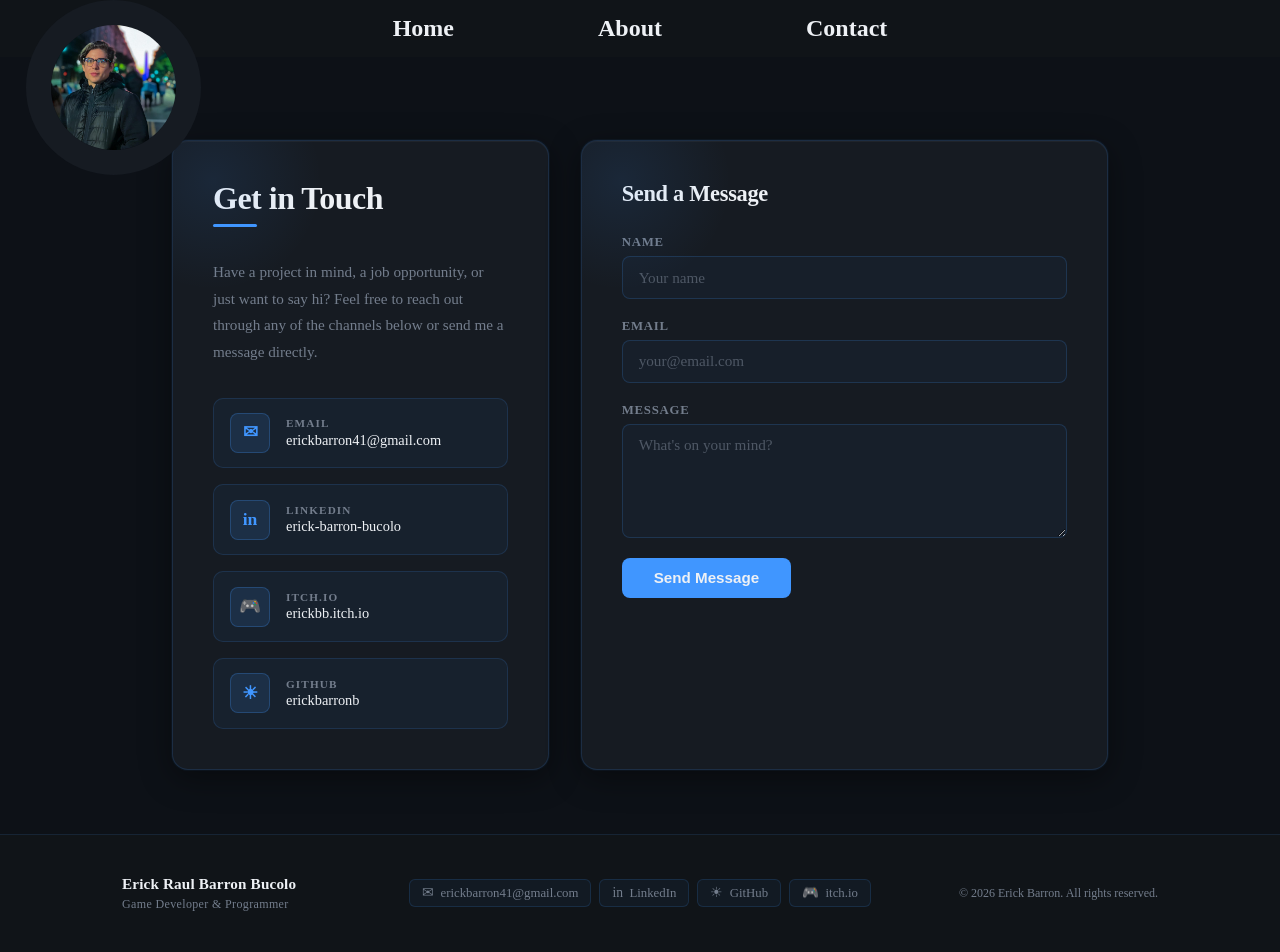
<file: contact.html>
<!DOCTYPE html>
<html lang="en">
<head>

    <meta charset="UTF-8">
    <meta name="viewport" content="width=device-width, initial-scale=1.0">
    <title>Erick Barron — Contact</title>

    <link rel="stylesheet" href="styles/navbar.css">
    <link rel="stylesheet" href="styles/footer.css">
    <link rel="stylesheet" href="styles/contact.css">
</head>
<body>

    <header>

        <nav class="navbar">
            <a href="https://www.linkedin.com/in/erick-barron-bucolo/"><img src="assets/img/ProfilePic.jpeg" alt="Erick Barron"></a>
            <button class="burger" aria-label="Toggle navigation" aria-expanded="false">
                <span></span>
                <span></span>
                <span></span>
            </button>
            <ul class="nav-links">
                <li><a href="index.html">Home</a></li>
                <li><a href="about.html">About</a></li>
                <li><a href="contact.html">Contact</a></li>
            </ul>
        </nav>

    </header>

    <main>

        <div id="contact-wrapper">

            <!-- ── Info column ── -->
            <div id="contact-info" class="contact-card">
                <h1>Get in Touch</h1>
                <p class="contact-intro">Have a project in mind, a job opportunity, or just want to say hi? Feel free to reach out through any of the channels below or send me a message directly.</p>

                <ul class="contact-links">
                    <li>
                        <a href="mailto:erickbarron41@gmail.com" class="contact-link">
                            <span class="contact-icon">&#9993;</span>
                            <span class="contact-detail">
                                <span class="contact-label">Email</span>
                                <span class="contact-value">erickbarron41@gmail.com</span>
                            </span>
                        </a>
                    </li>
                    <li>
                        <a href="https://www.linkedin.com/in/erick-barron-bucolo/" target="_blank" rel="noopener noreferrer" class="contact-link">
                            <span class="contact-icon">in</span>
                            <span class="contact-detail">
                                <span class="contact-label">LinkedIn</span>
                                <span class="contact-value">erick-barron-bucolo</span>
                            </span>
                        </a>
                    </li>
                    <li>
                        <a href="https://erickbb.itch.io" target="_blank" rel="noopener noreferrer" class="contact-link">
                            <span class="contact-icon">&#127918;</span>
                            <span class="contact-detail">
                                <span class="contact-label">itch.io</span>
                                <span class="contact-value">erickbb.itch.io</span>
                            </span>
                        </a>
                    </li>
                    <li>
                        <a href="https://github.com/erickbarronb" target="_blank" rel="noopener noreferrer" class="contact-link">
                            <span class="contact-icon">&#9728;</span>
                            <span class="contact-detail">
                                <span class="contact-label">GitHub</span>
                                <span class="contact-value">erickbarronb</span>
                            </span>
                        </a>
                    </li>
                </ul>
            </div>

            <!-- ── Form column ── -->
            <div id="contact-form-card" class="contact-card">
                <h2>Send a Message</h2>

                <!-- Replace YOUR_FORM_ID with your Formspree form ID.        -->
                <!-- Sign up free at formspree.io → New Form → copy the ID    -->
                <!-- from the endpoint URL: formspree.io/f/<YOUR_FORM_ID>     -->
                <form id="contact-form" action="https://formspree.io/f/xeevjdrj" method="POST" novalidate>

                    <div class="form-group">
                        <label for="name">Name</label>
                        <input type="text" id="name" name="name" placeholder="Your name" required>
                    </div>

                    <div class="form-group">
                        <label for="email">Email</label>
                        <input type="email" id="email" name="email" placeholder="your@email.com" required>
                    </div>

                    <div class="form-group">
                        <label for="message">Message</label>
                        <textarea id="message" name="message" rows="5" placeholder="What's on your mind?" required></textarea>
                    </div>

                    <button type="submit" id="submit-btn">
                        <span id="btn-text">Send Message</span>
                    </button>

                    <p id="form-status" aria-live="polite"></p>

                </form>
            </div>

        </div>

    </main>

    <footer></footer>

    <script src="assets/js/navbar.js"></script>
    <script src="assets/js/footer.js"></script>
    <script src="assets/js/contact.js"></script>
</body>
</html>
</file>
<file: styles/navbar.css>
.navbar {
  display: flex;
  align-items: center;
  justify-content: center;
  background-color: #101418;
  color: #eef1f5;
  margin: 0;
  padding: 15px 15px 15px 15px;
  position: fixed;
  top: 0;
  left: 0;
  right: 0;
  z-index: 1000;
}
.navbar img {
  position: absolute;
  left: 2%;
  top: 0PX;
  width: 175px;
  height: 175px;
  -o-object-fit: cover;
     object-fit: cover;
  -o-object-position: center;
     object-position: center;
  margin-right: 1rem;
  border-radius: 50%;
  border: 25px solid #161b22;
  transition: all 0.3s ease;
}
.navbar ul {
  display: flex;
  gap: 1rem;
  justify-content: center;
  list-style: none;
}
.navbar ul li a {
  text-decoration: none;
  color: #eef1f5;
  text-justify: center;
  text-align: center;
  padding: 4rem;
}
.navbar ul li a:hover {
  color: #4096ff;
}
.navbar ul li a {
  font-size: 1.5rem;
  font-weight: bold;
}

@media (max-width: 900px) {
  .navbar {
    flex-wrap: wrap;
    justify-content: space-between;
    padding: 15px;
  }
  .navbar img {
    visibility: hidden;
    width: 50px;
    height: 50px;
  }
  .navbar .burger {
    display: flex;
  }
  .navbar .nav-links {
    display: none;
    flex-direction: column;
    width: 100%;
    gap: 0;
    padding: 0.5rem 0;
  }
  .navbar .nav-links.open {
    display: flex;
  }
  .navbar .nav-links li a {
    font-size: 1.2rem;
    display: block;
    padding: 0.75rem 1rem;
  }
}
.burger {
  display: none;
  flex-direction: column;
  justify-content: space-between;
  width: 28px;
  height: 20px;
  background: none;
  border: none;
  cursor: pointer;
  padding: 0;
}
.burger span {
  display: block;
  height: 3px;
  width: 100%;
  background-color: #eef1f5;
  border-radius: 2px;
  transition: transform 0.3s ease, opacity 0.3s ease;
}
.burger.open span:nth-child(1) {
  transform: translateY(8.5px) rotate(45deg);
}
.burger.open span:nth-child(2) {
  opacity: 0;
}
.burger.open span:nth-child(3) {
  transform: translateY(-8.5px) rotate(-45deg);
}/*# sourceMappingURL=navbar.css.map */
</file>
<file: styles/footer.css>
footer {
  margin-top: 4rem;
  background-color: #101418;
  border-top: 1px solid rgba(64, 150, 255, 0.12);
}

.footer-inner {
  max-width: 1100px;
  margin: 0 auto;
  padding: 2.5rem 2rem;
  display: grid;
  grid-template-columns: 1fr auto 1fr;
  align-items: center;
  gap: 2rem;
}
@media (max-width: 768px) {
  .footer-inner {
    grid-template-columns: 1fr;
    text-align: center;
    gap: 1.5rem;
  }
}

.footer-brand {
  display: flex;
  flex-direction: column;
  gap: 0.25rem;
}

.footer-name {
  font-size: 0.95rem;
  font-weight: 700;
  color: #eef1f5;
  letter-spacing: 0.01em;
}

.footer-tagline {
  font-size: 0.75rem;
  color: #737d8c;
  letter-spacing: 0.03em;
}

.footer-links {
  display: flex;
  align-items: center;
  gap: 0.5rem;
  flex-wrap: wrap;
  justify-content: center;
}

.footer-link {
  display: flex;
  align-items: center;
  gap: 0.4rem;
  padding: 0.35rem 0.75rem;
  border-radius: 6px;
  border: 1px solid rgba(64, 150, 255, 0.15);
  background: rgba(64, 150, 255, 0.05);
  text-decoration: none;
  color: #737d8c;
  font-size: 0.8rem;
  font-weight: 500;
  transition: color 0.2s ease, background 0.2s ease, border-color 0.2s ease;
}
.footer-link:hover {
  color: #4096ff;
  background: rgba(64, 150, 255, 0.12);
  border-color: #4096ff;
}

.footer-link-icon {
  font-size: 0.85rem;
  line-height: 1;
}

.footer-copy {
  font-size: 0.75rem;
  color: #737d8c;
  text-align: right;
}
@media (max-width: 768px) {
  .footer-copy {
    text-align: center;
  }
}/*# sourceMappingURL=footer.css.map */
</file>
<file: styles/contact.css>
* {
  margin: 0;
  padding: 0;
  box-sizing: border-box;
}

body {
  background-color: #0d1117;
  color: #eef1f5;
}

#contact-wrapper {
  display: grid;
  grid-template-columns: 1fr 1.4fr;
  gap: 2rem;
  max-width: 1000px;
  margin: 140px auto 60px;
  padding: 0 2rem;
}
@media (max-width: 768px) {
  #contact-wrapper {
    grid-template-columns: 1fr;
    margin-top: 100px;
    padding: 0 1.25rem;
  }
}

.contact-card {
  background-color: #161b22;
  border: 1px solid rgba(64, 150, 255, 0.15);
  border-radius: 16px;
  padding: 2.5rem;
  box-shadow: 0 0 0 1px rgba(64, 150, 255, 0.05), 0 8px 32px rgba(0, 0, 0, 0.4), inset 0 1px 0 rgba(255, 255, 255, 0.04);
  position: relative;
  overflow: hidden;
}
.contact-card::before {
  content: "";
  position: absolute;
  top: -70px;
  left: -70px;
  width: 220px;
  height: 220px;
  border-radius: 50%;
  background: radial-gradient(circle, rgba(64, 150, 255, 0.1) 0%, transparent 70%);
  pointer-events: none;
}

#contact-info {
  display: flex;
  flex-direction: column;
  gap: 2rem;
}
#contact-info h1 {
  font-size: 2rem;
  font-weight: 700;
  letter-spacing: -0.5px;
  line-height: 1.1;
}
#contact-info h1::after {
  content: "";
  display: block;
  margin-top: 0.5rem;
  width: 44px;
  height: 3px;
  border-radius: 2px;
  background: #4096ff;
}
#contact-info .contact-intro {
  font-size: 0.95rem;
  line-height: 1.75;
  color: #737d8c;
}

.contact-links {
  list-style: none;
  display: flex;
  flex-direction: column;
  gap: 1rem;
}

.contact-link {
  display: flex;
  align-items: center;
  gap: 1rem;
  padding: 0.9rem 1rem;
  border-radius: 10px;
  border: 1px solid rgba(64, 150, 255, 0.15);
  background: rgba(64, 150, 255, 0.05);
  text-decoration: none;
  transition: background 0.2s ease, border-color 0.2s ease, transform 0.2s ease;
}
.contact-link:hover {
  background: rgba(64, 150, 255, 0.12);
  border-color: #4096ff;
  transform: translateX(4px);
}
.contact-link:hover .contact-value {
  color: #4096ff;
}

.contact-icon {
  width: 40px;
  height: 40px;
  border-radius: 8px;
  background: rgba(64, 150, 255, 0.12);
  border: 1px solid rgba(64, 150, 255, 0.25);
  display: flex;
  align-items: center;
  justify-content: center;
  font-size: 1.1rem;
  font-weight: 700;
  color: #4096ff;
  flex-shrink: 0;
}

.contact-detail {
  display: flex;
  flex-direction: column;
  gap: 0.15rem;
}

.contact-label {
  font-size: 0.7rem;
  font-weight: 700;
  letter-spacing: 0.1em;
  text-transform: uppercase;
  color: #737d8c;
}

.contact-value {
  font-size: 0.9rem;
  font-weight: 500;
  color: #eef1f5;
  transition: color 0.2s ease;
}

#contact-form-card h2 {
  font-size: 1.4rem;
  font-weight: 700;
  margin-bottom: 1.75rem;
  letter-spacing: -0.3px;
}

#contact-form {
  display: flex;
  flex-direction: column;
  gap: 1.25rem;
}

.form-group {
  display: flex;
  flex-direction: column;
  gap: 0.4rem;
}
.form-group label {
  font-size: 0.8rem;
  font-weight: 600;
  letter-spacing: 0.06em;
  text-transform: uppercase;
  color: #737d8c;
}
.form-group input,
.form-group textarea {
  background: rgba(64, 150, 255, 0.04);
  border: 1px solid rgba(64, 150, 255, 0.18);
  border-radius: 8px;
  padding: 0.7rem 1rem;
  font-size: 0.95rem;
  color: #eef1f5;
  outline: none;
  resize: vertical;
  transition: border-color 0.2s ease, background 0.2s ease;
  font-family: inherit;
}
.form-group input::-moz-placeholder, .form-group textarea::-moz-placeholder {
  color: rgba(115, 125, 140, 0.6);
}
.form-group input::placeholder,
.form-group textarea::placeholder {
  color: rgba(115, 125, 140, 0.6);
}
.form-group input:focus,
.form-group textarea:focus {
  border-color: #4096ff;
  background: rgba(64, 150, 255, 0.08);
}

#submit-btn {
  align-self: flex-start;
  padding: 0.7rem 2rem;
  border-radius: 8px;
  border: none;
  background: #4096ff;
  color: #eef1f5;
  font-size: 0.95rem;
  font-weight: 600;
  cursor: pointer;
  transition: background 0.2s ease, transform 0.15s ease;
}
#submit-btn:hover {
  background: rgb(13, 121.9633507853, 255);
}
#submit-btn:active {
  transform: scale(0.97);
}
#submit-btn:disabled {
  opacity: 0.5;
  cursor: not-allowed;
  transform: none;
}

#form-status {
  font-size: 0.875rem;
  min-height: 1.25rem;
}
#form-status.success {
  color: #3cb043;
}
#form-status.error {
  color: #f07058;
}/*# sourceMappingURL=contact.css.map */
</file>
